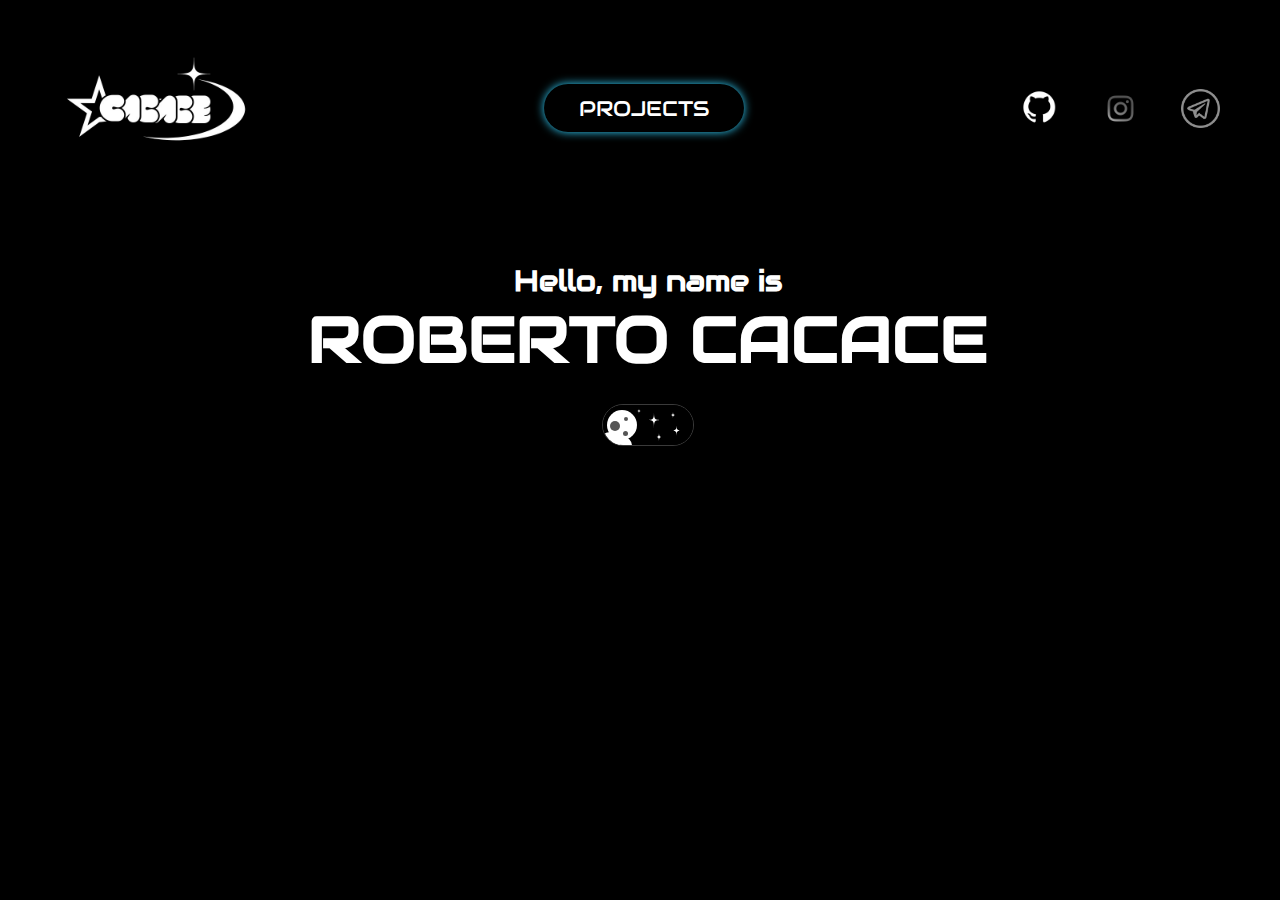
<file: index.html>
<!DOCTYPE html>
    <html lang="en">
        <head>
            <meta charset="UTF-8">
            <meta name="viewport" content="width=device-width, initial-scale=1.0">
            <title>Portfolio</title>
            <link rel="stylesheet" href="style.css">
            <link rel="stylesheet" href="https://fonts.googleapis.com/css?family=Audiowide">
        </head>

        <body>
            <section id="home"></section>
            <div class="navBar">
                
                <img src="./image/Logo.png" alt="Logo" id="logo">

                <div class="Choose">
                   <button class="Choose-button">
                        <a href="./projects/index.html" target="_blank" id="chooseThree">
                            <span class="mother">
                                <span>P</span><span>R</span><span>O</span><span>J</span><span>E</span><span>C</span><span>T</span><span>S</span>
                            </span>
                            <span class="father">
                                <span>V</span><span>I</span><span>E</span><span>W</span><span>!</span>
                            </span>
                        </a>
                    </button>
                </div>

                <div class="Circles">
                    <button class="circle" onclick="window.open('https://github.com/CacaceRoberto', '_blank')"></button>
                    <button class="circle" onclick="window.open('https://www.instagram.com/_roberto.cacace_/', '_blank');"></button>
                    <button class="circle"></button>
                </div>

            </div>

  <!--  /***************************  ABOUT ME ***************************/ -->
            <div class="container">
                <div class="containerMe">
                    <h2 style="color: white" id="container">Hello, my name is<br>
                        <span class="myName" id="myName">ROBERTO CACACE<br></span>
                    </h2>

                    <!--********************** toggle switch ***************************-->
                    <label class="switch">
                        <input type="checkbox" id="toggle" onclick="changeMode()">
                        <span class="slider">
                            
                            <div class="moons-hole">
                                <div class="moon-hole"></div>
                                <div class="moon-hole"></div>
                                <div class="moon-hole"></div>
                            </div>
                            <div class="black-clouds">
                                <div class="black-cloud"></div>
                                <div class="black-cloud"></div>
                                <div class="black-cloud"></div>
                            </div>
                            <div class="clouds">
                                <div class="cloud"></div>
                                <div class="cloud"></div>
                                <div class="cloud"></div>
                                <div class="cloud"></div>
                                <div class="cloud"></div>
                                <div class="cloud"></div>
                                <div class="cloud"></div>
                            </div>
                            <div class="stars">
                                <svg class="star" viewBox="0 0 20 20">
                                    <path
                                      d="M 0 10 C 10 10,10 10 ,0 10 C 10 10 , 10 10 , 10 20 C 10 10 , 10 10 , 20 10 C 10 10 , 10 10 , 10 0 C 10 10,10 10 ,0 10 Z"
                                    ></path>
                                </svg>
                                <svg class="star" viewBox="0 0 20 20">
                                    <path
                                      d="M 0 10 C 10 10,10 10 ,0 10 C 10 10 , 10 10 , 10 20 C 10 10 , 10 10 , 20 10 C 10 10 , 10 10 , 10 0 C 10 10,10 10 ,0 10 Z"
                                    ></path>
                                </svg>
                                <svg class="star" viewBox="0 0 20 20">
                                    <path
                                      d="M 0 10 C 10 10,10 10 ,0 10 C 10 10 , 10 10 , 10 20 C 10 10 , 10 10 , 20 10 C 10 10 , 10 10 , 10 0 C 10 10,10 10 ,0 10 Z"
                                    ></path>
                                </svg>
                                <svg class="star" viewBox="0 0 20 20">
                                    <path
                                      d="M 0 10 C 10 10,10 10 ,0 10 C 10 10 , 10 10 , 10 20 C 10 10 , 10 10 , 20 10 C 10 10 , 10 10 , 10 0 C 10 10,10 10 ,0 10 Z"
                                    ></path>
                                </svg>
                                <svg class="star" viewBox="0 0 20 20">
                                    <path
                                      d="M 0 10 C 10 10,10 10 ,0 10 C 10 10 , 10 10 , 10 20 C 10 10 , 10 10 , 20 10 C 10 10 , 10 10 , 10 0 C 10 10,10 10 ,0 10 Z"
                                    ></path>
                                </svg>
                            </div>
                        </span>
                    </label>
                    <!--********************** toggle switch ***************************-->

                </div>
            </div>
            <script src="script.js"></script>
        </body>
    </html>
</file>
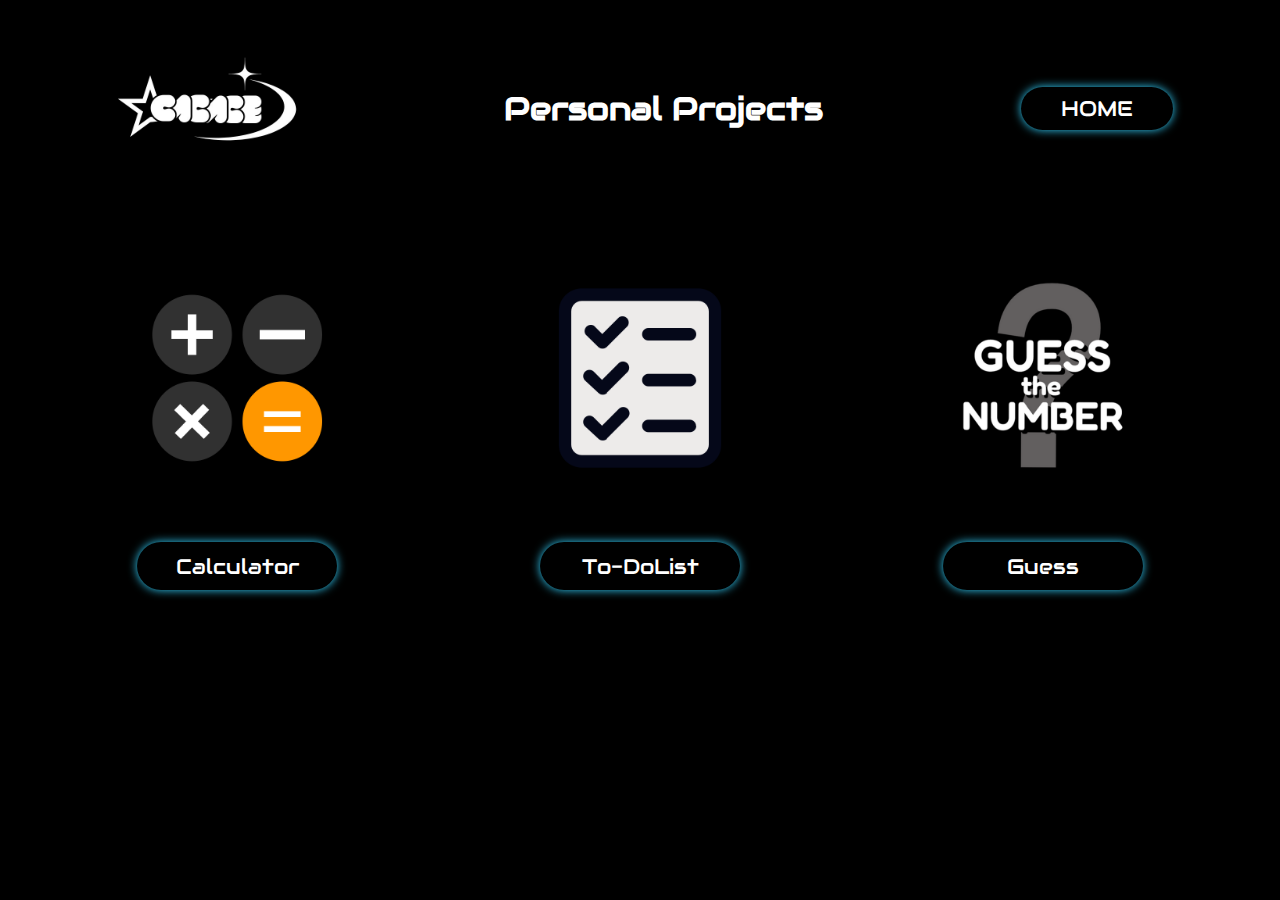
<file: projects/index.html>
<!DOCTYPE html>
<html lang="en">
<head>
    <meta charset="UTF-8">
    <meta name="viewport" content="width=device-width, initial-scale=1.0">
    <link rel="stylesheet" href="style.css">
    <link rel="stylesheet" href="https://fonts.googleapis.com/css?family=Audiowide">
    <title>Projects</title>
</head>
<body>
    <div class="navBar">
        <img src="Logo.png" alt="Logo">
        <h1><b>Personal Projects</b></h1>
        <button><a href="../index.html">HOME</a></button>
    </div>
    <div class="container">
        <div class="card">
            <img src="./calculator/calculator.png" alt="Calculator">
            <button>
                <a href="./calculator/index.html" target="_blank">
                    <span class="mother">
                    <span>C</span><span>a</span><span>l</span><span>c</span><span>u</span><span>l</span><span>a</span><span>t</span><span>o</span><span>r</span>
                    </span>
                    <span class="father">
                    <span>V</span><span>I</span><span>E</span><span>W</span><span>!</span>
                    </span>
                </a>
            </button>                  
        </div>
        <div class="card">
            <img src="./To-Do-List/todo.png" alt="To-Do List">
            <button>
                <a href="./To-Do-List/index.html" target="_blank">
                    <span class="mother">
                        <span>T</span><span>o</span><span>-</span><span>D</span><span>o</span><span> </span><span>L</span><span>i</span><span>s</span><span>t</span>
                    </span>
                    <span class="father">
                        <span>V</span><span>I</span><span>E</span><span>W</span><span>!</span>
                    </span>
                </a>
            </button>
        </div>
        <div class="card">
            <img src="./GuessANumber/guessANumber.png" alt="Calculator">
            <button>
                <a href="./GuessANumber/index.html" target="_blank">
                    <span class="mother">
                        <span>G</span><span>u</span><span>e</span><span>s</span><span>s</span>
                    </span>
                    <span class="father">
                        <span>V</span><span>I</span><span>E</span><span>W</span><span>!</span>
                    </span>
                </a>
            </button>
        </div>
    </div>
</body>
</html>
</file>
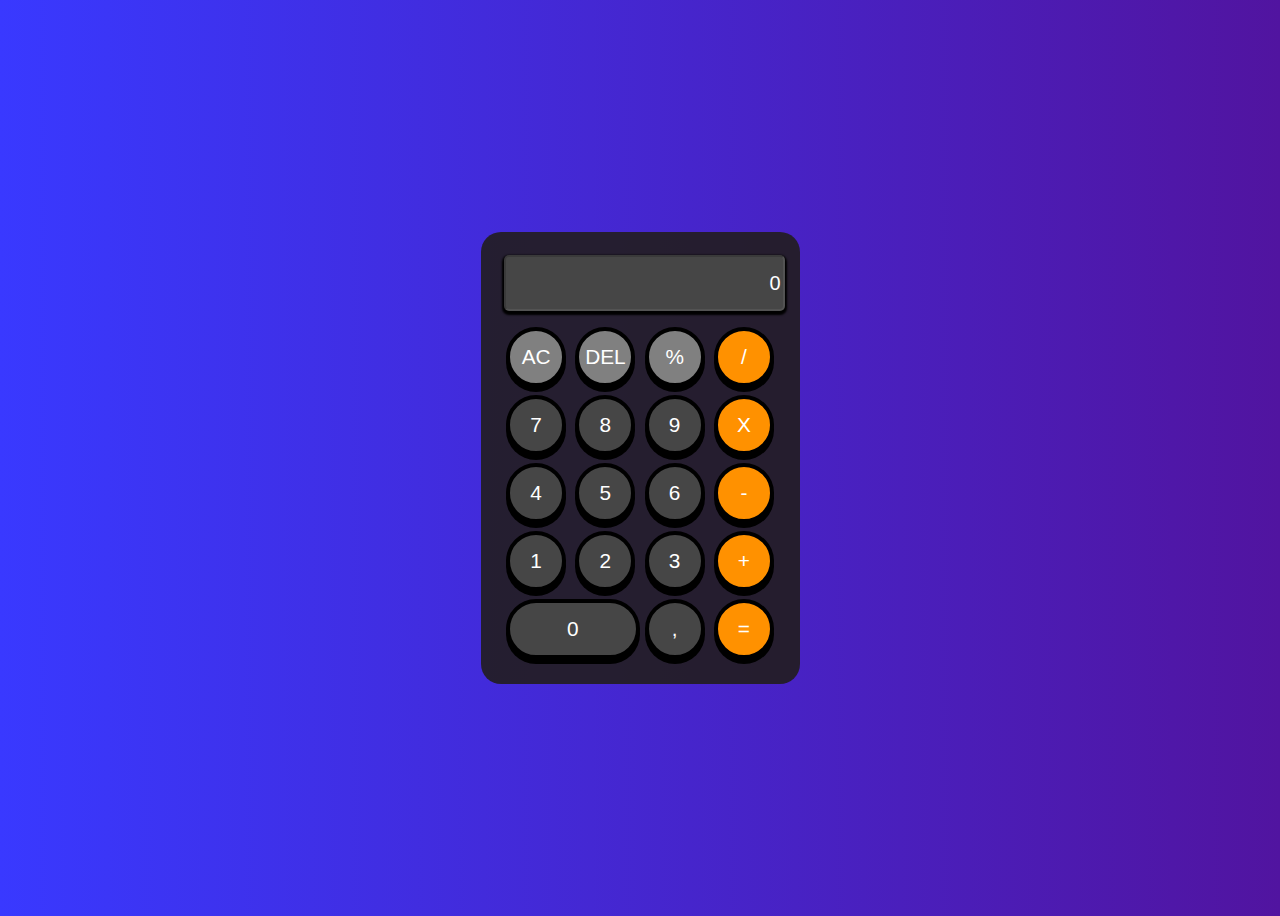
<file: projects/calculator/index.html>
<!DOCTYPE html>
<html lang="en">
<head>
    <meta charset="UTF-8">
    <meta name="viewport" content="width=device-width, initial-scale=1.0">
    <title>Calcolatrice</title>
    <link rel="stylesheet" href="style.css">
</head>
<body>
    <div class="container">
        <table>
            <tr>
                <td colspan="4"><input type="text" id="display" disabled /></td>
            </tr>
            <tr>
                <td><button class="top-calculator" onclick="clearDisplay()">AC</button></td>
                <td><button class="top-calculator" onclick="del()">DEL</button></td>
                <td><button class="top-calculator" onclick="appendCharacter('%')">%</button></td>
                <td><button class="right-calculator" onclick="appendCharacter('/')">/</button></td>
            </tr>
            <tr>
                <td><button onclick="appendCharacter('7')">7</button></td>
                <td><button onclick="appendCharacter('8')">8</button></td>
                <td><button onclick="appendCharacter('9')">9</button></td>
                <td><button class="right-calculator" onclick="appendCharacter('*')">X</button></td>
            </tr>
            <tr>
                <td><button onclick="appendCharacter('4')">4</button></td>
                <td><button onclick="appendCharacter('5')">5</button></td>
                <td><button onclick="appendCharacter('6')">6</button></td>
                <td><button class="right-calculator" onclick="appendCharacter('-')">-</button></td>
            </tr>
            <tr>
                <td><button onclick="appendCharacter('1')">1</button></td>
                <td><button onclick="appendCharacter('2')">2</button></td>
                <td><button onclick="appendCharacter('3')">3</button></td>
                <td><button class="right-calculator" onclick="appendCharacter('+')">+</button></td>
            </tr>
            <tr>
                <td colspan="2"><button style="width: 100%;" onclick="appendCharacter('0')">0</button></td>
                <td><button onclick="appendCharacter(',')">,</button></td>
                <td><button class="right-calculator" onclick="calculate()">=</button></td>
            </tr>

        </table>
    </div>
    <script src="script.js"></script>
</body>
</html>
</file>
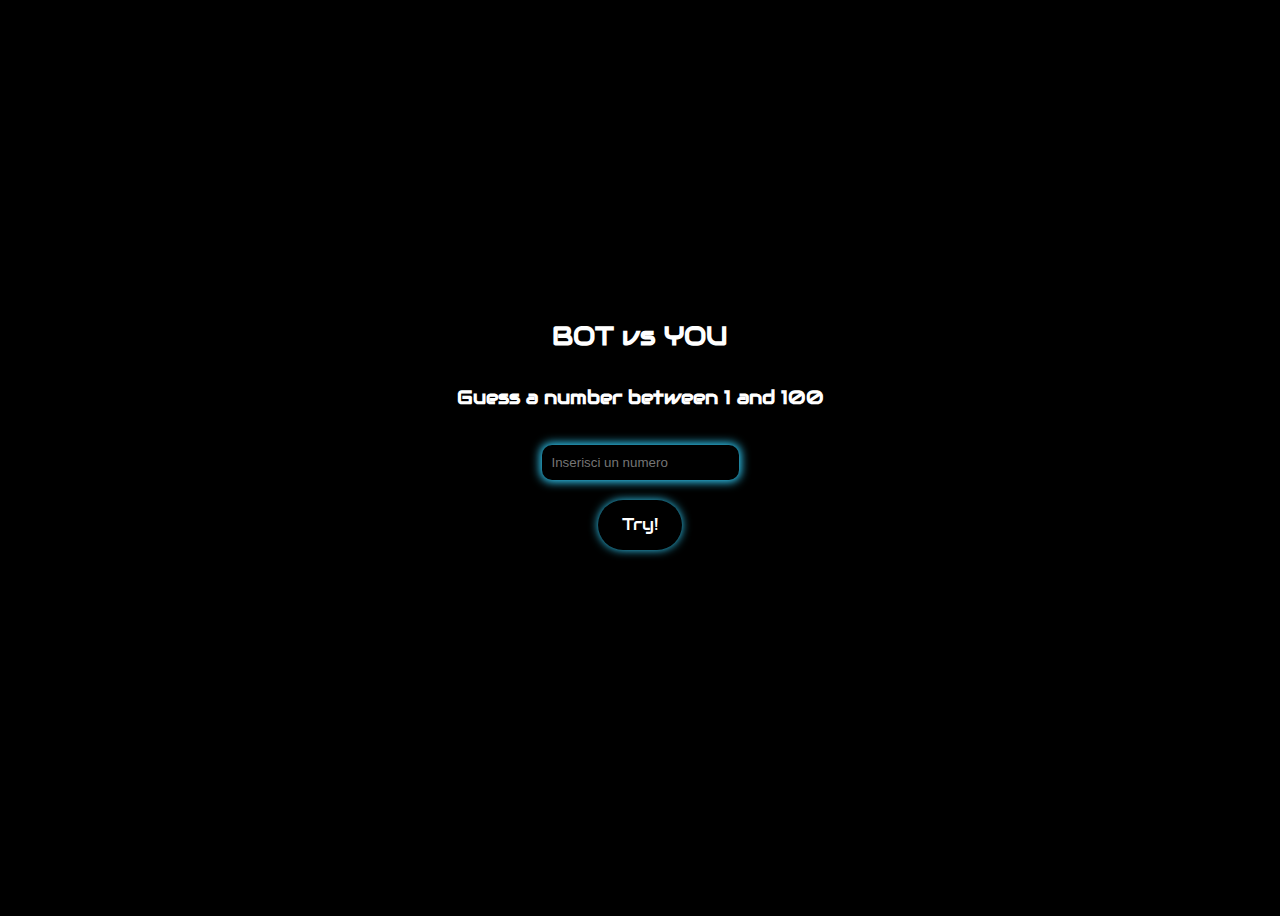
<file: projects/GuessANumber/index.html>
<!DOCTYPE html>
<html lang="en">
<head>
    <meta charset="UTF-8">
    <meta name="viewport" content="width=device-width, initial-scale=1.0">
    <link rel="stylesheet" href="style.css">
    <link rel="stylesheet" href="https://fonts.googleapis.com/css?family=Audiowide">
    <title>Guess a number</title>
</head>
<body>
    <div class="container">
        <div class="text">
            <h1>BOT vs YOU</h1>
            <h2>Guess a number between 1 and 100</h2>
            <input type="text" id="guessInput" placeholder="Inserisci un numero">
            <button onclick="checkGuess()">Try!</button>

            <h2 id="output"></h2>
            <h2 id="attempt"></h2>
        </div>
    </div>
    <script src="script.js"></script>
</body>
</html>
</file>
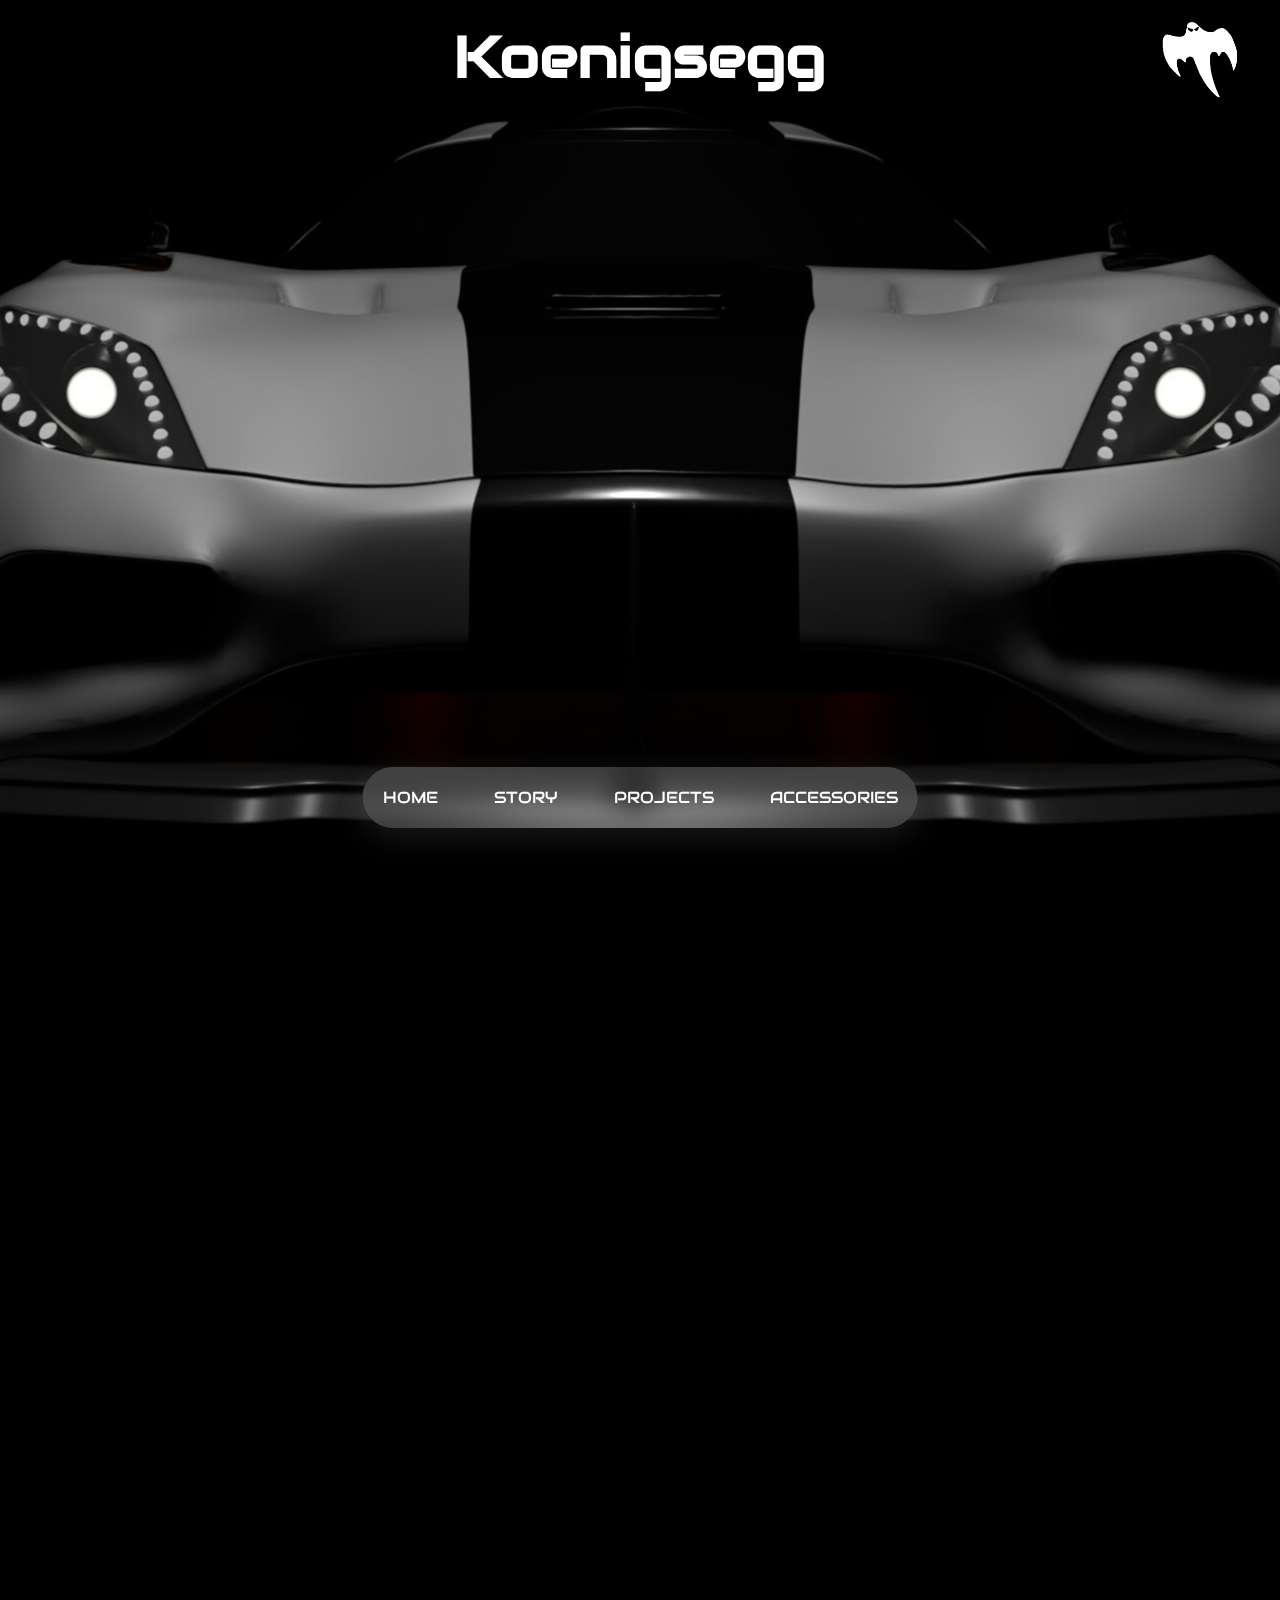
<file: projects/Koenigsegg/index.html>
<!DOCTYPE html>
<html lang="en">
<head>
    <meta charset="UTF-8">
    <meta name="viewport" content="width=device-width, initial-scale=1.0">
    <title>Koenigsegg</title>
    <link rel="stylesheet" href="style.css">
    <link rel="stylesheet" href="https://fonts.googleapis.com/css?family=Audiowide">
</head>
<body>

    <!-- HOME SECTION -->
    <section id="home" style="height: 100vh;">
        <div class="title">
            <h1>Koenigsegg</h1>
        </div>

        <div class="logo">
            <a href="https://www.koenigsegg.com/home" target="_blank">
                <img src="./image/logo.png" alt="Logo">
            </a>
        </div>

        <div class="center">
            <img src="./image/KoenigseggOne.jpg" alt="Koenigsegg One:1">
        </div>

        <div class="navbar">
            <nav>
                <ul>
                    <li><a href="#home">HOME</a></li>
                    <li><a href="#story">STORY</a></li>
                    <li><a href="#projects">PROJECTS</a></li>
                    <li><a href="#accessories">ACCESSORIES</a></li>
                </ul>
            </nav>
        </div>
    </section>

    <!-- STORY SECTION -->
    <section id="story" class="hiddenSection">
        <div class="title">
                <h1>STORY</h1>
        </div>
        <div class="contentStory hiddenFromLeft">
            <h2>The Story of Koenigsegg</h2>
            <blockquote>
                Koenigsegg Automotive AB was founded in 1994 by Christian von Koenigsegg, a young Swedish entrepreneur with a passion for cars and innovation. From a very early age, Christian dreamed of creating the ultimate supercar—one that would combine cutting-edge technology, extreme performance, and bespoke craftsmanship.

                At just 22 years old, Christian used the funds from a successful trading business to launch his own car company. Inspired by the success of brands like Ferrari and McLaren, he aimed to build a car that would rival the best in the world. He established the company in Ängelholm, Sweden.

                The first prototype, the Koenigsegg CC, was completed in 1996. It featured a lightweight carbon fiber body and a unique detachable hardtop that could be stored in the trunk—an innovation at the time. After years of development, the production version, the CC8S, was released in 2002 and gained international attention, even setting a Guinness World Record for the most powerful production engine.

                From there, Koenigsegg continued to innovate, introducing technologies like the Triplex suspension, Freevalve camless engine system, and advanced carbon fiber construction. Their cars, such as the Agera RS, Regera, and Jesko, have broken numerous performance records and challenged the limits of automotive engineering.

                Today, Koenigsegg is recognized as one of the most advanced and exclusive hypercar manufacturers in the world, known for pushing the boundaries of what a car can do.
            </blockquote>
        </div>
        <div class="rightImg">
            <img src="image/KoenigseggStory.png" alt="Koenigsegg" class="hiddenImg">
        </div>
        <!-- Contenuto storia -->
    </section>

    <!-- PROJECTS SECTION -->
    <section id="projects" class="hiddenSection">
        <div class="title">
            <h1>PROJECTS</h1>
        </div>

        <div class="container hiddenContainer">
            <div class="card">
                <img src="image/KoenigseggAgera.png" alt="Koenigsegg Agera">
                <h3>Koenigsegg Agera</h3>
                <a><span>MORE INFO</span></a>
            </div>
            <div class="card">
                <img src="image/KoenigseggJesko.jpg" alt="Koenigsegg Jesko">
                <h3>Koenigsegg Jesko</h3>
                <a><span>MORE INFO</span></a>
            </div>
            <div class="card">
                <img src="image/KoenigseggRegera.png" alt="Koenigsegg Regera">
                <h3>Koenigsegg Regera</h3>
                <a><span>MORE INFO</span></a>
            </div>
        </div>
        <!-- Contenuto progetti -->
    </section>

    <!-- ACCESSORYS SECTION -->
    <section id="accessories" class="hiddenSection">
        <div class="title">
            <h1>ACCESSORIES</h1>
        </div>       
        <div class="container hiddenContainer">
            <div class="card">
                <h3>Wheels</h3>
                <a href=""><span>MORE INFO</span></a>
            </div>
            <div class="card">
                <h3>Spoiler</h3>
                <a href=""><span>MORE INFO</span></a>
            </div>
            <div class="card">
                <h3>Body kit</h3>
                <a href=""><span>MORE INFO</span></a>
            </div>
        </div>
    </section>

    <script src="script.js"></script>

</body>
</html>
</file>
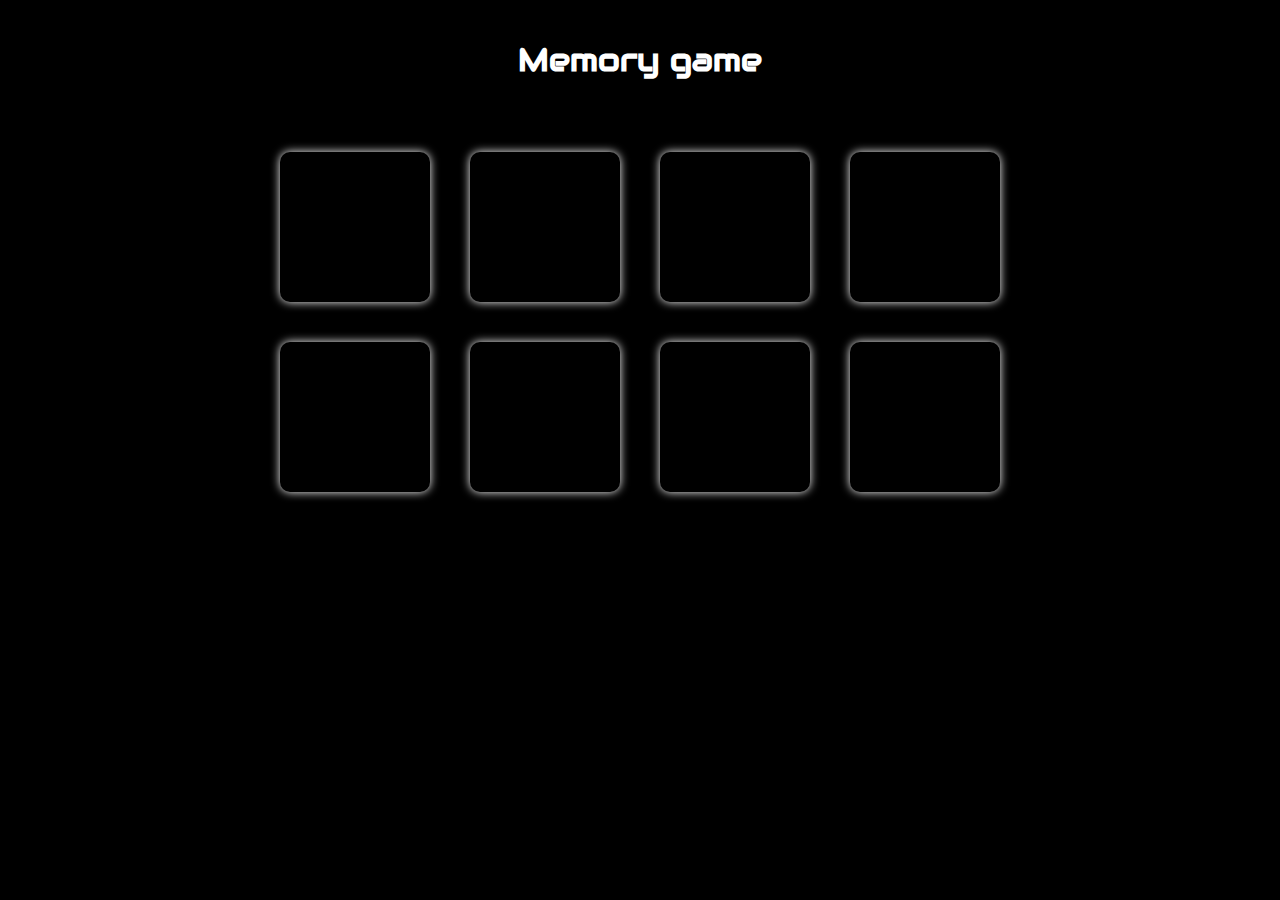
<file: projects/memoryGame/index.html>
<!DOCTYPE html>
<html lang="en">
<head>
    <meta charset="UTF-8">
    <meta name="viewport" content="width=device-width, initial-scale=1.0">
    <link rel="stylesheet" href="style.css">
    <link rel="stylesheet" href="https://fonts.googleapis.com/css?family=Audiowide">
    <title>Memory game</title>
</head>
<body>
    <div class="navBar"><h1>Memory game</h1></div>
    <div class="gameBoard"></div>
    <div id="winMessage"></div>
    <script src="script.js"></script>
</body>
</html>
</file>
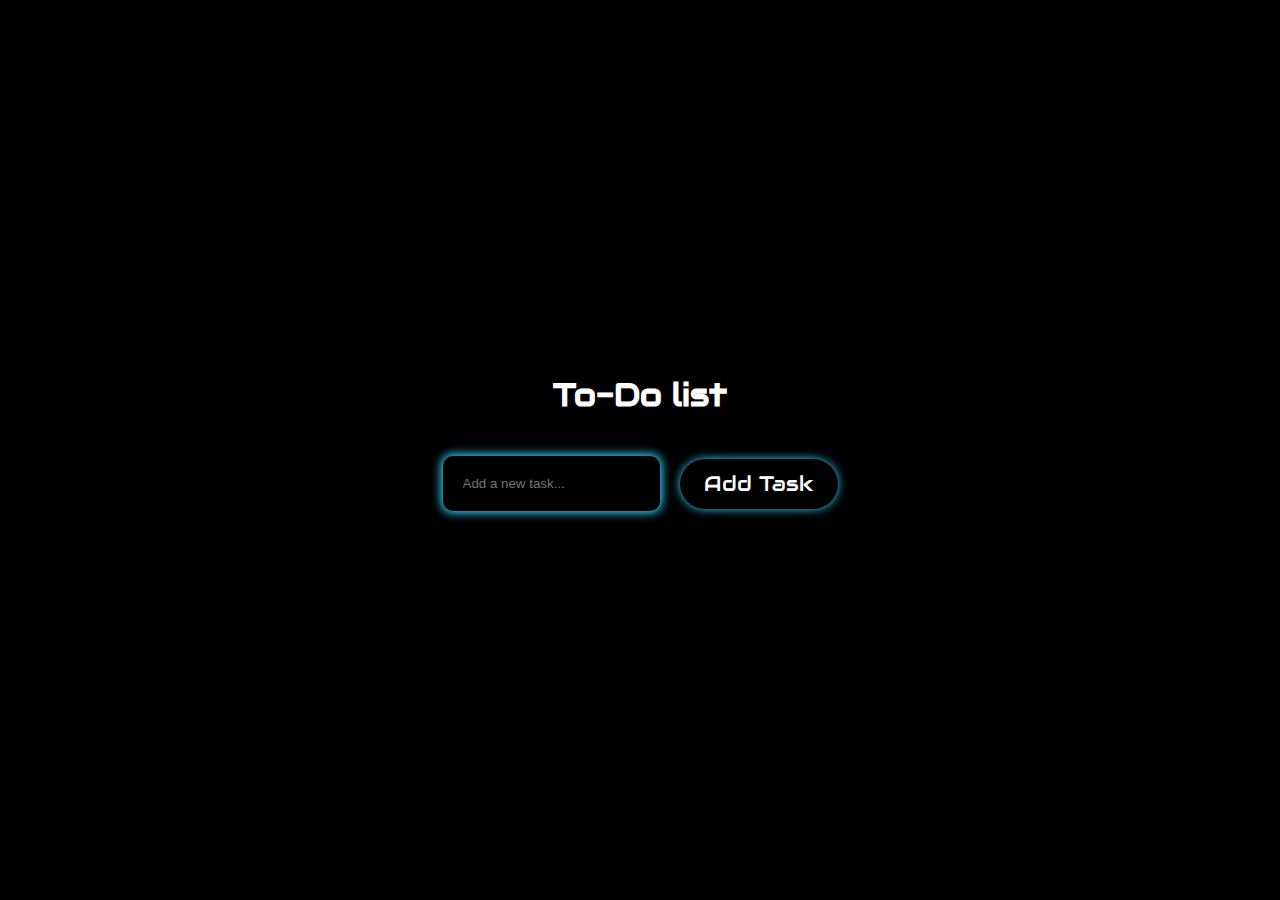
<file: projects/To-Do-List/index.html>
<!DOCTYPE html>
<html lang="en">
<head>
    <meta charset="UTF-8">
    <meta name="viewport" content="width=device-width, initial-scale=1.0">
    <link rel="stylesheet" href="style.css">
    <link rel="stylesheet" href="https://fonts.googleapis.com/css?family=Audiowide">
    <title>To-do list</title>
</head>
<body>
    <div class="navBar">
        <h1>To-Do list</h1>
    </div>
    <div class="container">
        <input type="text" id="taskInput" placeholder="Add a new task...">
        <button id="addTaskButton">Add Task</button>
    </div>
    
    <ul id="taskList"></ul>
    
    <script src="script.js"></script>
</body>
</html>
</file>
<file: style.css>
body{
    overflow: hidden;
    background-color: black;
    color: white;
    animation: zoomIn 1s ease-in-out;
}

/*
body::-webkit-scrollbar{
    width: 8px;
}

body::-webkit-scrollbar-track{
    background: rgb(21, 92, 111);
    border-radius: 20px;
}

body::-webkit-scrollbar-thumb{
    background-color:black;
    border-radius: 10px;
    border: 2px solid rgb(0, 0, 0);
}
*/
.navBar {
    display: flex;
    justify-content: space-between;
    align-items: center;
    animation: zoomIn 0.5s ease-in-out;
    transition: all 0.3s ease-in-out;
}

.navBar img {
    width: 200px;
    height: 200px;
    margin-left: 3rem;
    transition: transform 0.3s ease-in-out;
}

.navBar img:hover {
    transform: scale(1.2);
    transition: all 0.3s ease-in-out;
}

.Choose{
    display: flex;
    justify-content: center;
    align-items: center;
    height: 8vh;
    background-color: inherit;
}

.Choose-button {
    position: relative;
    display: flex;
    justify-content: center;
    align-items: center;
    overflow: hidden;
    width: 200px;
    height: 3rem;
    border: none;
    border-radius: 30px;

    background-color: inherit;
    box-shadow: 0 0 10px 0 rgb(51, 211, 255);
    color: white;

    font-family: "Audiowide", sans-serif;
    font-size: 130%;

    cursor: pointer;

    transition: all 0.3s ease-in-out;
}

@keyframes zoomIn {
    from {
        transform: scale(0.5);
        opacity: 0;
    }
    to {
        transform: scale(1);
        opacity: 1;
    }
}

.Choose button a {
    text-decoration: none;
    color: inherit;
    width: 100%;
    height: 100%;
    position: relative;
    display: flex;
    justify-content: center;
    align-items: center;
    overflow: hidden; 
}

.Choose-button:hover{
    background-color: rgb(21, 92, 111);
    transform: scale(1.3);
    transition: all 0.3s ease-in-out;
    box-shadow: 0 0 15px rgb(63, 213, 255);
} 

.mother,
.father {
    position: absolute;
    justify-content: center;
    align-items: center;
    display: flex;
}

.mother span {
    display: inline-block;
    transition: transform 0.3s;
}

.father span {
    display: inline-block;
    transition: transform 0.9s; /* Tempo più lento per VIEW */
}


/* Stato iniziale */
.mother span {
    transform: translateY(0);
}
.father span {
    transform: translateY(-1.8em); /* SPARISCE DALL’ALTO */
}

/* Hover - Calculator esce verso il basso */
button:hover .mother span {
    transform: translateY(1.8em);
}

/* Hover - View entra dal basso */
button:hover .father span {
    transform: translateY(0);
}

/* Animazione graduale CALCULATOR */
.mother span:nth-child(1) { transition-delay: 0.1s; }
.mother span:nth-child(2) { transition-delay: 0.2s; }
.mother span:nth-child(3) { transition-delay: 0.3s; }
.mother span:nth-child(4) { transition-delay: 0.4s; }
.mother span:nth-child(5) { transition-delay: 0.5s; }
.mother span:nth-child(6) { transition-delay: 0.6s; }
.mother span:nth-child(7) { transition-delay: 0.7s; }
.mother span:nth-child(8) { transition-delay: 0.8s; }
.mother span:nth-child(9) { transition-delay: 0.9s; }
.mother span:nth-child(10){ transition-delay: 1s; }

/* Animazione graduale VIEW! */
.father span:nth-child(1) { transition-delay: 0.1s; }
.father span:nth-child(2) { transition-delay: 0.2s; }
.father span:nth-child(3) { transition-delay: 0.3s; }
.father span:nth-child(4) { transition-delay: 0.4s; }
.father span:nth-child(5) { transition-delay: 0.5s; }

.Circles {
    display: flex;
    justify-content: space-around;
    align-items: center;
    margin-right: 2rem;
}

.circle {
    font-family: "Audiowide", sans-serif;
    width: 60px;
    height: 60px;
    background-color: black;
    border-radius: 50%;
    border: none;
    margin: 0 10px;
    filter: saturate(0%);
    background-size: 65%;
    background-repeat: no-repeat;
    background-position: center;
    transition: all 0.3s ease-in-out;

}

.circle:hover {
    transform: scale(1.1);
    filter: saturate(100%);
    transition: all 0.3s ease-in-out;
}

.circle:nth-child(1) {
    background-image: url("./image/GitHub.png");
    
}

.circle:nth-child(1):hover {
    box-shadow: 0 0 15px 0 rgb(255, 255, 255);
    
}
.circle:nth-child(2) {
    background-image: url("./image/Instagram.png");
    
}

.circle:nth-child(2):hover {
    box-shadow: 
        0 -5px 15px 0 rgb(159, 15, 255), /* Ombra in alto a destra */
        0 5px 15px 0 rgb(255, 69, 22); /* Ombra per il resto */
}

.circle:nth-child(3) {
    background-image: url("./image/Telegram.png");
}

.circle:nth-child(3):hover {
    box-shadow: 0 0 15px 0 rgb(0, 183, 255);
}

.container {
    font-size: 2rem;
    width: 100vw;
    height: 40%;
    margin-top: 5rem;
    background-color: inherit;
    display: flex;
    justify-content: center;
    align-items: center;
}

.containerMe {
    width: 100vw;
    background-color: inherit;
    font-family: "Audiowide", sans-serif;
    justify-content: center;
    align-items: center;
    text-align: center;
    color: white;
}

.myName {
    color: white;
    font-size: 5rem;
}

.switch {
    position: relative;
    display: inline-block;
    width: 90px;
    height: 40px;
    border: 1px solid rgb(58, 58, 58);
    border-radius: 22px;
}

.switch input {
    opacity: 0;
    width: 0;
    height: 0;
}

.slider {
    position: absolute;
    top: 0;
    left: 0;
    right: 0;
    bottom: 0;
    background-color: black;
    border-radius: 20px;
    transition: 0.4s;
    overflow: hidden;
    z-index: 2;
}

.slider:before {
    position: absolute;
    content: "";
    height: 30px;
    width: 30px;
    left: 4px;
    bottom: 5px;
    background-color: white;
    transition: 1s;
    border-radius: 50%;
    overflow: hidden;
}

.moons-hole {
    content: "";
    position: absolute; 
    opacity: 1;
    transition: 1s;    
}

.moon-hole {
    position: absolute;
    border-radius: 50%;
    transform: translateX(0px);
}

.moon-hole:nth-child(1) {
    background-color: rgb(85, 85, 85);
    height: 5px;
    width: 5px;
    top: 26px;
    left: 20px;
}

.moon-hole:nth-child(2) {
    background-color: rgb(85, 85, 85);
    height: 10px;
    width: 10px;
    top: 16px;
    left: 7px;
}

.moon-hole:nth-child(3) {
    background-color: rgb(85, 85, 85);
    height: 4px;
    width: 4px;
    top: 12px;
    left: 21px;
}

input:checked + .slider {
    background-color: #62cff0;
}

input:checked + .slider:before {
    transform: translateX(52px);
    background-color: orange;
}

input:checked + .slider .moons-hole {
    transform: translateX(52px);
    opacity: 0;
}

.stars {
    right: 6px;
    top: 0;
    bottom: 0;
    transition: 1s;   
    transform: translateY(0px); 
}

.star {
    position: absolute;
    fill: white;
    animation: star-twinkle 2s infinite;
    opacity: 1;
}

  /* Posizionamento casuale dei puntini */
.star:nth-child(1) {
    top: 5px;
    right: 29px;
    width: 20px;
    animation-delay: 0.3s;
}

.star:nth-child(2) {
    top: 18px;
    right: 9px;
    width: 15px;
}

.star:nth-child(3) {
    top: 5px;
    right: 15px;
    width: 10px;
    animation-delay: 0.6s;
}

.star:nth-child(4) {
    top: 26px;
    right: 28px;
    width: 12px;
    animation-delay: 0.9s;
}

.star:nth-child(5) {
    top: 2px;
    right: 50px;
    width: 8px;
    animation-delay: 1.2s;
}

input:checked + .slider .stars {
    transform: translateY(-32px);
    opacity: 0;
}

@keyframes star-twinkle {
    0% {
      transform: scale(1);
    }
  
    40% {
      transform: scale(1.2);
    }
  
    80% {
      transform: scale(0.8);
    }
  
    100% {
      transform: scale(1);
    }
}

.clouds {
    position: absolute;
    left: 6px;
    top: 0;
    bottom: 0;
    width: 20px;
    transition: 1s;
    transform: translateX(-55px);
}

.black-clouds {
    position: absolute;
    left: 6px;
    top: 0;
    bottom: 0;
    width: 20px;
    transition: 1s;
    transform: translateX(-55px);
    opacity: 0;
    z-index: 0;
}

.black-cloud {
    position: absolute;
    width: 20px;
    height: 20px;
    background-color: #555; /* Grigio più scuro per simulare nuvola */    opacity: 60%;
    border-radius: 50%;
    animation: cloud-move 6s infinite;
    animation-delay: 1s;
}

.black-cloud:nth-child(1) {
    top: 1px;
    right: 3px;
}

.black-cloud:nth-child(2) {
    top: 15px;
    left: 9px;
}

.black-cloud:nth-child(3) {
    top: 20px;
    left: 27px;
}

input:checked + .slider .black-clouds {
    transform: translateX(32px);
    opacity: 1;
}

.cloud {
    position: absolute;
    width: 20px;
    height: 20px;
    background-color: white;
    border-radius: 50%;
    z-index: 1;
    animation: cloud-move 6s infinite;
}

.cloud:nth-child(1) {
    top: 0;
    height: 21px;
    width: 21px;
    right: 14px;
}

.cloud:nth-child(2) {
    height: 25px;
    width: 25px;
    border-radius: 50%;
    top: 14px;
    right: 6px;
}

.cloud:nth-child(3) {
    height: 23px;
    width: 23px;
    top: 28px;
    left: 4px;
}

.cloud:nth-child(4) {
    top: 26px;
    left:20px;
}

.cloud:nth-child(5) {
    top: 30px;
    left: 30px;
}
 
.cloud:nth-child(6) {
    top: 27px;
    left: 46px;
}

.cloud:nth-child(7) {
    top: 31px;
    left: 58px;
}

input:checked + .slider .clouds {
    transform: translateX(32px);
    opacity: 1;
}

@keyframes cloud-move {
    0% {
      transform: translateX(-32px);
    }
  
    40% {
      transform: translateX(-36px);
    }
  
    80% {
      transform: translateX(-28px);
    }
  
    100% {
      transform: translateX(-32px);
    }
}

@media (max-width: 1364px) {
    .Choose-button {
        margin-left: 2rem;
    }
    .container {
        margin-top: 30px;
    }
    .containerMe h2 {
        font-size: 1.8rem;
    }
    .myName {
        font-size: 4rem;
    }
}

@media (max-width: 852px) {
    .navBar img {
        width: 150px;
        height: 150px;
    }
    .Choose-button {
        font-size: 100%;
        height: 40px;
        padding: 0.5rem 2rem;
        margin-left: 3rem;
    }
    .Circles {
        margin-right: 1rem;
    }
    .circle {
        width: 50px;
        height: 50px;
    }
    .container {
        margin-top: 20px;
    }
    .containerMe h2 {
        font-size: 1.5rem;
    }
    .myName {
        font-size: 3rem;
    }
}

@media (max-width: 660px) {
    .navBar img {
        margin-left: 1rem;
        width: 120px;
        height: 120px;
    }
    .Choose-button {
        font-size: 100%;
        height: 40px;
        padding: 0.5rem 2rem;
        margin-left: 3rem;
    }
    .Circles {
        margin-right: 0rem;
    }
    .circle {
        width: 40px;
        height: 40px;
    }
    .container {
        margin-top: 20px;
    }
    .containerMe h2 {
        font-size: 1.2rem;
    }
    .myName {
        font-size: 2.5rem;
    }
}

@media (max-width: 480px) {
    .navBar img {
        margin: 1rem;
        width: 100px;
        height: 100px;
    }
    .Choose-button {
        margin-right: 5rem;
        font-size: 100%;
        height: 30px;
        padding: 0.5rem 1.5rem;
        margin-right: 0rem;
        margin-left: 0rem;
    }
    .Circles {
        margin-right: 0rem;
        flex-direction: column;
        align-items: center;
    }
    .circle {
        width: 40px;
        height: 40px;
    }
    .container {
        height: 90px;
    }
    .containerMe h2 {
        font-size: 1rem;
    }
    .myName {
        font-size: 2em;
    }
}
</file>
<file: projects/style.css>
body {
    background-color: black;
    color: white;
    animation: zoomIn 1s ease-in-out;
}

.navBar {
    display: flex;
    font-family: "Audiowide", sans-serif;
    justify-content: space-around;
    align-items: center;
}

.navBar img {
    width: 200px;
    height: 200px;
    transition: transform 0.3s ease-in-out;
}

.navBar img:hover {
    transform: scale(1.2);
    transition: transform 0.5s ease-in-out;
}

.navBar button {
    font-family: "Audiowide", sans-serif;
    background-color: rgb(0, 0, 0);
    color: white;
    font-size: 130%;
    border: none;
    border-radius: 30px;
    padding: 0.5rem 2.5rem;
    cursor: pointer;
    
    box-shadow: 0 0 10px 0 rgb(51, 211, 255);
    transition: all 0.3s ease-in-out;
}

.navBar button a {
    color: inherit;
    text-decoration: none;  /* Rimuove la sottolineatura */
}

.navBar button:hover {
    background-color: rgb(21, 92, 111);
    transform: scale(1.2);
    transition: all 0.3s ease-in-out;
    box-shadow: 0 0 15px rgb(63, 213, 255);
}

@keyframes zoomIn {
    from {
        transform: scale(0.4);
        opacity: 0;
    }
    to {
        transform: scale(1);
        opacity: 1;
    }
}

.container {
    display: flex;
    width: 100%;
    overflow-x: hidden;
    justify-content: space-evenly;
    flex-wrap: wrap;  /* Permette di andare a capo quando superi il limite */ 
    gap: 20px;  /* Distanza tra le card */
}

.card {
    display: flex;
    flex-direction: column;
    align-items: center;
    border-radius: 20px;
    margin: 30px;
    padding: 2.5rem 1.5rem;
}

.card img {
    height: 200px;
    width: 200px;
}

.card button {
    position: relative;
    display: flex;
    justify-content: center;
    align-items: center;
    overflow: hidden;
    width: 200px;
    height: 3rem;
    margin-top: 4rem;
    border: none;
    border-radius: 30px;

    background-color: inherit;
    box-shadow: 0 0 10px 0 rgb(51, 211, 255);
    color: white;

    font-family: "Audiowide", sans-serif;
    font-size: 130%;

    cursor: pointer;

    transition: all 0.3s ease-in-out;
}


.card button:hover {
    background-color: rgb(21, 92, 111);
    box-shadow: 0 0 15px rgb(63, 213, 255);
}

.card button a {
    text-decoration: none;
    color: inherit;
    width: 100%;
    height: 100%;
    position: relative;
    display: flex;
    justify-content: center;
    align-items: center;
    overflow: hidden;
}

.mother,
.father {
    position: absolute;
    justify-content: center;
    align-items: center;
    display: flex;
}

.mother span {
    display: inline-block;
    transition: transform 0.3s;
}

.father span {
    display: inline-block;
    transition: transform 0.9s; /* Tempo più lento per VIEW */
}


/* Stato iniziale */
.mother span {
    transform: translateY(0);
}
.father span {
    transform: translateY(-1.8em); /* SPARISCE DALL’ALTO */
}

/* Hover - Calculator esce verso il basso */
button:hover .mother span {
    transform: translateY(1.8em);
}

/* Hover - View entra dal basso */
button:hover .father span {
    transform: translateY(0);
}

/* Animazione graduale CALCULATOR */
.mother span:nth-child(1) { transition-delay: 0.1s; }
.mother span:nth-child(2) { transition-delay: 0.2s; }
.mother span:nth-child(3) { transition-delay: 0.3s; }
.mother span:nth-child(4) { transition-delay: 0.4s; }
.mother span:nth-child(5) { transition-delay: 0.5s; }
.mother span:nth-child(6) { transition-delay: 0.6s; }
.mother span:nth-child(7) { transition-delay: 0.7s; }
.mother span:nth-child(8) { transition-delay: 0.8s; }
.mother span:nth-child(9) { transition-delay: 0.9s; }
.mother span:nth-child(10){ transition-delay: 1s; }

/* Animazione graduale VIEW! */
.father span:nth-child(1) { transition-delay: 0.1s; }
.father span:nth-child(2) { transition-delay: 0.2s; }
.father span:nth-child(3) { transition-delay: 0.3s; }
.father span:nth-child(4) { transition-delay: 0.4s; }
.father span:nth-child(5) { transition-delay: 0.5s; }
</file>
<file: projects/calculator/style.css>
body {
    display: flex;
    background: linear-gradient(90deg, rgb(57, 57, 255), rgb(81, 20, 160));
    justify-content: center;
    align-items: center;
    height: 100vh;
    overflow-y: hidden;
}

.container {
    color:white;
    justify-content: center;
    align-items: center;
    overflow: hidden;
}

.container table {
    background-color: rgba(33, 29, 29, 0.897);
    text-align: center;
    border-radius: 20px;
    padding: 20px;
}

.right-calculator{
    background-color: rgb(255, 145, 0);
}

.top-calculator {
    background-color: grey;
}

table tr td button {
    color: white;
    margin: 2px;
    padding: 2px;
    font-size: 130%;
    width: 60px;
    height: 60px;
    border-radius: 30px;
    border: 4px solid black;
    background-color: rgb(70, 70, 70);
    box-shadow: 0 5px black;
}

table tr td button:hover {
    background-color: rgb(156, 156, 156);
}

table tr td button:active {
    background-color: rgb(198, 198, 198);
    transform: translateY(2px);
    box-shadow: 0 2px black;
}

table tr td input {
    color: white;
    height: 50px;
    text-align: right;
    font-size: 20px;
    border-radius: 5px;
    margin-bottom: 10px;
    width: 100%;
    box-shadow: 0 2px 2px 2px black;
    background-color: rgb(70, 70, 70);
}
</file>
<file: projects/GuessANumber/style.css>
body {
    display: flex;
    overflow: hidden;
    background-color: black;
    height: 100vh;
    justify-content: center;
    align-items: center;
    color: white;
}

.container {
    display: flex;
    justify-content: center;
    align-items: center;
    border-radius: 20px;
}

.text {
    display: flex;
    font-family: "Audiowide", sans-serif;
    font-size: 80%;
    align-items: center;
    justify-content: center;
    flex-direction: column;
}

.container .text input {
    border: none;
    background-color: black;
    color: white;
    padding: 10px;
    margin-top: 20px;
    box-shadow: 0 0 10px 2px rgb(51, 211, 255);
    border-radius: 10px;
}

.container .text button {
    font-family: "Audiowide", sans-serif;
    background-color: rgb(0, 0, 0);
    color: white;
    font-size: 130%;
    height: 50px;
    border: none;
    border-radius: 30px;
    padding: 0.5rem 1.5rem;
    cursor: pointer;
    margin-top: 20px;
    box-shadow: 0 0 10px 0 rgb(51, 211, 255);
    transition: transform 0.3s ease-in-out, 
                background-color 0.3s ease-in-out, 
                color 0.3s ease-in-out, 
                box-shadow 0.3s ease-in-out;
}

.container .text button:hover {
    background-color: rgb(21, 92, 111);
    transform: scale(1.2);
    transition: transform 0.3s ease-in-out, 
                background-color 0.3s ease-in-out, 
                color 0.3s ease-in-out, 
                box-shadow 0.3s ease-in-out;
    box-shadow: 0 0 15px rgb(63, 213, 255);
}
</file>
<file: projects/Koenigsegg/style.css>
* {
    padding: 0;
    margin: 0;
    box-sizing: border-box;
    font-family: "Audiowide", sans-serif;
    color: white;
}

/* Scrollbar stile per WebKit (Chrome, Safari, Edge Chromium) */
body::-webkit-scrollbar {
    width: 10px; /* larghezza della barra verticale */
}

body::-webkit-scrollbar-track {
    background: rgb(21, 92, 111); 
    border-radius: 10px;
}

body::-webkit-scrollbar-thumb {
    background-color: black; 
    border-radius: 10px;
    border: 2px solid rgb(0, 0, 0);
}

body {
    background-color: black;
    overflow-x: hidden;
}

.title {
    display: flex;
    position: relative;
    left: 50%;
    transform: translateX(-50%);
    top: 20px;
    justify-content: center;
    align-items: center;
    font-size: 180%;
    z-index: 500;
    animation: slideIn 1.5s ease-in-out;
}

.logo {
    position: fixed;
    top: 20px;
    right: 40px;
    animation: slideLogo 1.5s ease-in-out;
    z-index: 1000;
    perspective: 1000;
}

.logo img {
    width: 80px;
    height: 80px;
    transition: all 0.3s ease-in-out;
}

.logo:hover img {
    transform: scale(1.1);
    transition: all 0.3s ease-in-out;
}

.center {
    display: flex;
    position: absolute;
    top: 50%;
    left: 50%;
    transform: translate(-50%, -50%) scale(1);
    animation: zoomIn 1s ease-in-out;
}

.navbar {
    position: fixed;
    bottom: 8%;
    left: 50%;
    transform: translateX(-50%);
    border: none;
    border-radius: 40px;
    background: rgba(255, 255, 255, 0.192); /* più trasparente */
    backdrop-filter: blur(10px); 
    -webkit-backdrop-filter: blur(10px); /* per Safari */
    box-shadow: 0 8px 32px 0 rgba(255, 255, 255, 0.1); /* luce soft attorno */
    transition: all 0.3s ease-in-out;
    animation: slideInNavbar 1.5s ease-in-out;
    z-index: 1000;
}

.navbar nav ul {
    display: flex;
    gap: 1rem;
    list-style: none;
}

.navbar nav ul li {
    padding: 20px;
    border-radius: 40px;
    cursor: pointer;
    transition: all 0.3s ease-in-out;
}

.navbar nav ul li:hover {
    background-color: white;
    transition: all 0.3s ease-in-out;
}

.navbar nav ul li a {
    position: relative;
    text-decoration: none;
    user-select: none;
}

.navbar nav ul li a::after {
    content: "";
    position: absolute;
    left: 50%;
    bottom: -5px;
    width: 0%;
    height: 2px;
    background-color: rgb(0, 0, 0);
    transform: translateX(-50%);
    transition: width 0.4s ease-in-out;
}

.navbar nav ul li:hover a::after {
    width: 100%;
}

.navbar nav ul li:hover a {
    color: black;
}

#story {
    min-height: 100vh;
}

.contentStory {
    position: absolute;
    height: max-content;
    margin-top: 150px;
    left: 50px;
    z-index: 1000; 
}

.contentStory h2 {
    font-size: 150%;
    margin-bottom: 20px;
}

.contentStory blockquote {
    width: 600px;
    max-height: 300px; /* altezza visibile iniziale */
    overflow-y: auto;
    padding-right: 10px;
    transition: max-height 0.5s ease-in-out;
    cursor: pointer;
    position: relative;
}

/* Scroll solo quando ci passi sopra col mouse */
.contentStory blockquote:hover {
    overflow-y: auto;
}

/* Stile scrollbar dentro il blockquote */
.contentStory blockquote::-webkit-scrollbar {
    width: 8px;
}
.contentStory blockquote::-webkit-scrollbar-track {
    background: transparent;
}
.contentStory blockquote::-webkit-scrollbar-thumb {
    background-color: rgba(255, 255, 255, 0.4);
    border-radius: 4px;
}


.hiddenFromLeft {
    opacity: 0;
}

.showFromLeft {
    opacity: 1;
    transform: translateX(0);
    animation: slideFromLeft 1.7s ease-in-out;
} 

.rightImg {
    position: absolute;
    right: 0;
    top: 300px;
}

.rightImg img {
    height: 70%;
    width: 70%;
}

.hiddenImg {
    opacity: 0;
}

.showImg {
    opacity: 1;
    transform: translateX(0);
    animation: slideFromRight 1.7s ease-in-out;
}

.hiddenSection {
    opacity: 0;
    transform: translateY(50px);
}

.showSection {
    opacity: 1;
    transform: translateY(0);
    animation: fadeUp 1s ease-in-out;
}

.hiddenContainer {
    opacity: 0;
    transform: translateY(150px);
}

.showContainer {
    opacity: 1;
    transform: translateY(0);
    animation: fadeUpContainer 1s ease-in-out;
}

/******************  PROJECTS  ******************/

.container {
    display: flex;
    margin-top: 40px;
    width: 100%;
    justify-content: space-evenly;
    overflow-y: hidden;
    flex-wrap: wrap;
    gap: 20px; /* Distanza tra le card */
}

.card {
    display: flex;
    position: relative;
    flex-direction: column;
    align-items: center;
    border-radius: 20px;
    margin: 30px;
    padding: 2.5rem 1.5rem;
}

.card img {
    width: 100%;
    height: auto;
    max-height: 200px;
    object-fit: cover;
    border-radius: 12px;
    margin-bottom: 1rem;
}

.card a {
    position: relative;
    font-size: 120%;
    border: none;
    border-radius: 40px;
    background: rgba(255, 255, 255, 0.192);
    backdrop-filter: blur(10px);
    -webkit-backdrop-filter: blur(10px);
    box-shadow: 0 8px 32px 0 rgba(255, 255, 255, 0.1);
    transition: all 0.4s ease-in-out;
    padding: 1.5rem 2rem;
    top: 20px;
    text-decoration: none;
    user-select: none;
    color: white;
}

.card a span {
    position: relative;
    display: inline-block;
}

.card a span::after {
    content: "";
    position: absolute;
    left: 50%;
    bottom: -4px; /* distanza precisa sotto il testo */
    width: 0%;
    height: 2px;
    background-color: black;
    transition: width 0.4s ease-in-out;
    transform: translateX(-50%);
}

.card a:hover span::after {
    width: 100%;
}

.card a:hover span {
    color: black;
}

.card a:hover {
    background-color: white;
    transition: all 0.4s ease-in-out;
}

@keyframes fadeUpContainer {
    0% {
        opacity: 0;
        transform: translateY(150px);
    }
    100% {
        opacity: 1;
        transform: translateY(0);
    }
}

@keyframes slideFromLeft {
    0% {
        opacity: 0;
        transform: translateX(-300px);
    }
    100% {
        opacity: 1;
        transform: translateX(0);
    }
}

@keyframes slideFromRight {
    0% {
        opacity: 0;
        transform: translateX(400px);
    }
    100% {
        opacity: 1;
        transform: translateX(0);
    }
}

@keyframes fadeUp {
    0% {
        opacity: 0;
        transform: translateY(50px);
    }
    100% {
        opacity: 1;
        transform: translateY(0);
    }
}

@keyframes slideIn {
    0% {
        transform: translateX(-50%) translateY(-50px);
        opacity: 0;
    }
    100% {
        transform: translateX(-50%) translateY(0);
        opacity: 1;
    }
}

@keyframes slideLogo {
    0% {
        transform: translateY(-50px);
        opacity: 0;
    }
    100% {
        transform: translateY(0);
        opacity: 1;
    }
}

@keyframes slideInNavbar {
    0% {
        transform: translateY(50px) translateX(-50%);
        opacity: 0;
    }
    100% {
        transform: translateY(0) translateX(-50%);
        opacity: 1;
    }
}

@keyframes zoomIn {
    0% {
        transform: translate(-50%, -50%) scale(0.5);
        opacity: 0;
    }
    100% {
        transform: translate(-50%, -50%) scale(1);
        opacity: 1;
    }
}
</file>
<file: projects/memoryGame/style.css>
body {
    font-family: "Audiowide", sans-serif;
    background-color: black;
}

.navBar {
    display: flex;
    place-content: center;
    background-color: inherit;
    color: white;
    padding: 10px;
}

.gameBoard {
    justify-content: center;
    align-items: center;
    height: 100%;
    display: grid;
    grid-template-columns: repeat(4, 150px);
    margin-top: 40px;
    grid-gap: 40px;
}

.card {
    position: relative;
    width: 150px;
    height: 150px;
    perspective: 1000px;
    cursor: pointer;
}

.cardInner {
    position: absolute;
    width: 100%;
    height: 100%;
    transition: transform 0.5s;
    transform-style: preserve-3d;
}

.card.flipped .cardInner {
    transform: rotateY(180deg);
}

.cardFront, .cardBack {
    position: absolute;
    width: 100%;
    height: 100%;
    backface-visibility: hidden;
    border-radius: 10px;
}

.cardFront {
    background-color: black;
    box-shadow: 0px 0px 10px white;
}

.cardBack {
    transform: rotateY(180deg);
    background-size: cover;
    background-position: center;
    height: 100%;
    width: 100%;
    box-shadow: 0px 0px 10px white;
}

#winMessage {
    font-family: "Audiowide", sans-serif;
    color: white;
    text-align: center;
    margin-top: 20px;
    opacity: 0;
}
</file>
<file: projects/To-Do-List/style.css>
body {
    overflow: hidden;
    display: flex;
    flex-direction: column; /* disposizione verticale */
    background-color: black;
    height: 100vh;
    justify-content: center;
    align-items: center;
    color: white;
    font-family: "Audiowide", sans-serif;
    margin: 0;
}

.navBar {
    display: flex;
    align-items: center;
    justify-content: center;
    margin-bottom: 20px; /* spazio tra navbar e container */
}

.container {
    display: flex;
    justify-content: center;
    align-items: center;
    border-radius: 20px;
}

.container input {
    border: none;
    background-color: black;
    color: white;
    padding: 20px;
    margin-right: 20px;
    box-shadow: 0 0 10px 2px rgb(51, 211, 255);
    border-radius: 10px;
}

.container button {
    font-family: "Audiowide", sans-serif;
    background-color: rgb(0, 0, 0);
    color: white;
    font-size: 130%;
    height: 50px;
    border: none;
    border-radius: 30px;
    padding: 0.5rem 1.5rem;
    cursor: pointer;
    box-shadow: 0 0 10px 0 rgb(51, 211, 255);
    transition: all 0.3s ease;
}

#taskList {
    list-style-type: none;
    padding: 0;
    margin-top: 20px;
    width: 100%;
    max-width: 400px;
}

#taskList li {
    background-color: #111;
    margin-bottom: 10px;
    padding: 15px 20px;
    border-radius: 10px;
    display: flex;
    justify-content: space-between;
    align-items: center;
    box-shadow: 0 0 8px 1px rgb(51, 211, 255);
    font-size: 18px;
}

#taskList li button {
    background-color: transparent;
    color: white;
    border: none;
    cursor: pointer;
    font-size: 20px;
    transition: all 0.3s ease;
}
</file>
